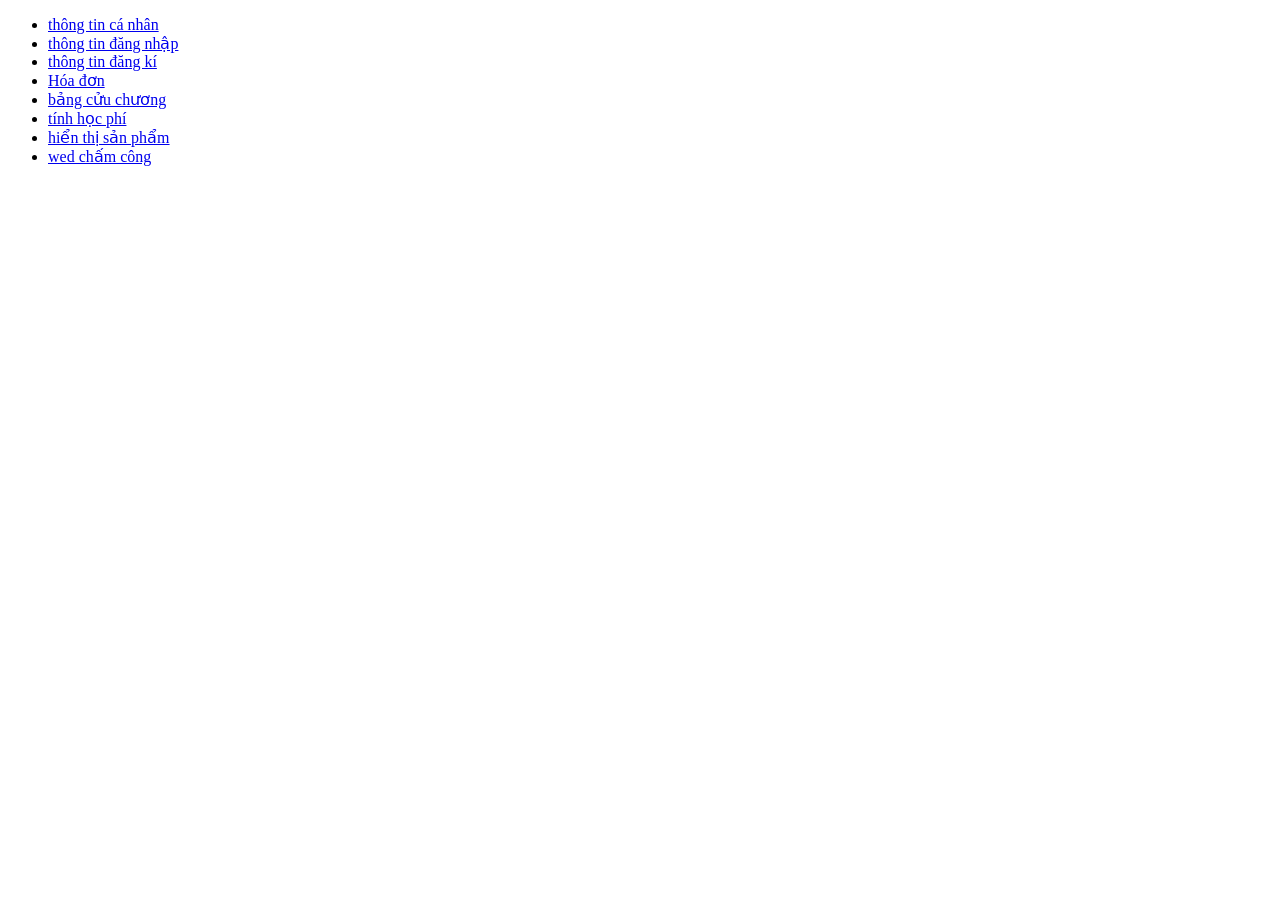
<file: index.html>
﻿<!DOCTYPE html>
<html lang "vi">
	<Head>
		<meta charset="UTF-8">
		<title> NguyenMinhNhut</title>
	<Head/>
<body>
	<ul>
		<li><a href = "html/page1.html">thông tin cá nhân</a></li>
		<li><a href = "html/page2.html">thông tin đăng nhập</a></li>
		<li><a href = "html/page3.html">thông tin đăng kí</a></li>
		<li><a href = "html/page4.html">Hóa đơn</a></li>
		<li><a href = "html/page5.html">bảng cửu chương</a></li>
		<li><a href = "html/page6.html">tính học phí</a></li>
		<li><a href = "html/page7.html">hiển thị sản phẩm</a></li>
		<li><a href = "html/ktqt.html">wed chấm công</a></li>
	</ul>

</body>
</html>
</file>
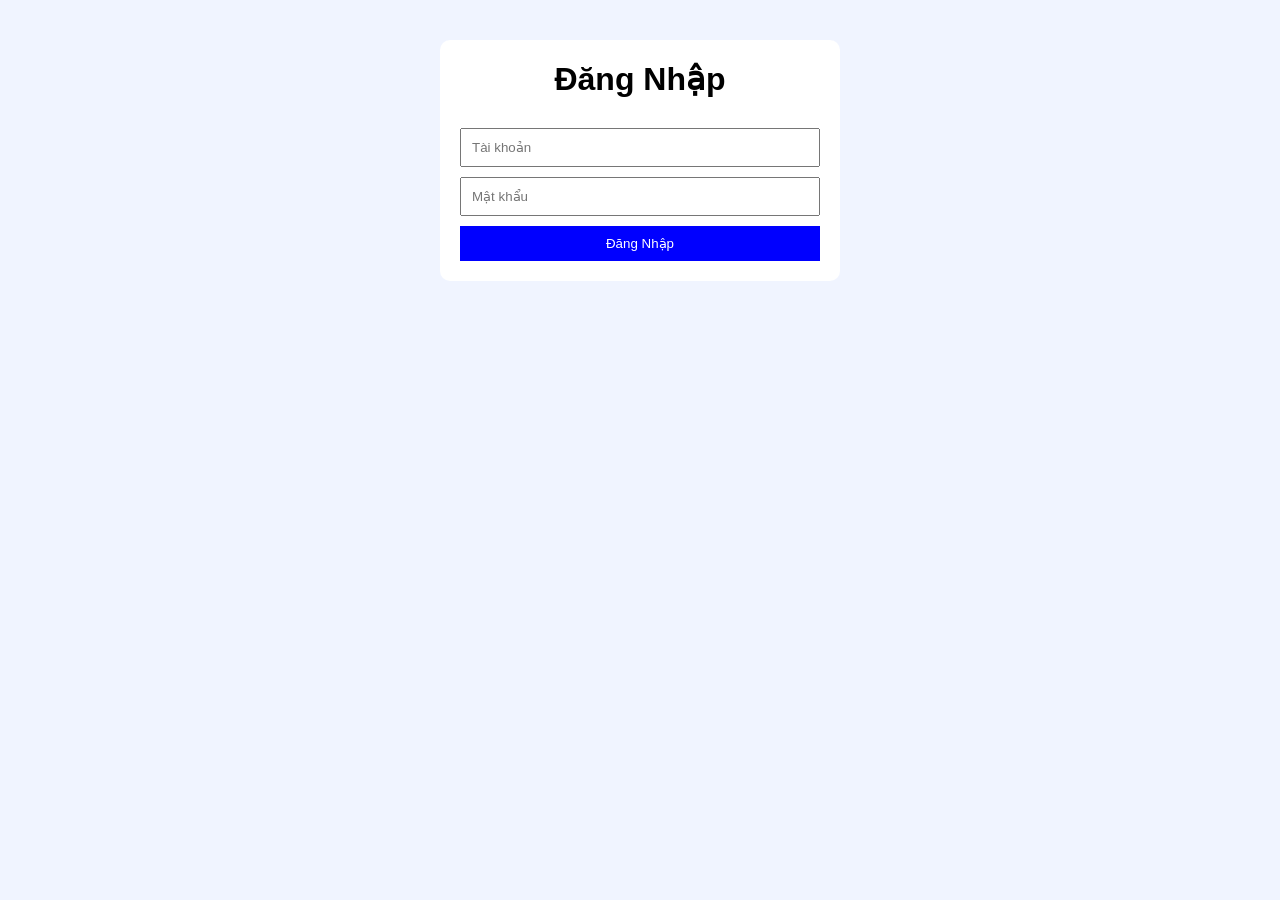
<file: html/ktqt.html>
﻿<!DOCTYPE html>
<html lang="vi">

<head>

    <meta charset="UTF-8">

    <meta name="viewport"
    content="width=device-width, initial-scale=1.0">

    <title>Web Chấm Công</title>

    <!-- Kết nối CSS -->
    <link rel="stylesheet" href="../css/stylektqt.css">

</head>

<body>

<!-- LOGIN -->
<div class="container" id="login">

    <h1>Đăng Nhập</h1>

    <!-- Nhập tài khoản -->
    <input
    type="text"
    id="username"
    placeholder="Tài khoản">

    <!-- Nhập mật khẩu -->
    <input
    type="password"
    id="password"
    placeholder="Mật khẩu">

    <!-- Nút đăng nhập -->
    <button onclick="dangNhap()">

        Đăng Nhập

    </button>

</div>

<!-- HOME -->
<div class="container" id="home">

    <h1>Chấm Công</h1>

    <!-- Nút check in -->
    <button onclick="checkIn()">

        Check In

    </button>

    <!-- Nút check out -->
    <button onclick="checkOut()">

        Check Out

    </button>

    <!-- Bảng -->
    <table>

        <tr>

            <th>Họ tên</th>

            <th>Giờ</th>

            <th>Trạng thái</th>

        </tr>

        <!-- DOM thêm dữ liệu -->
        <tbody id="tableBody">

        </tbody>

    </table>

</div>

<script>

/* ĐĂNG NHẬP */

function dangNhap(){

    let user =
    document.getElementById("username").value;

    let pass =
    document.getElementById("password").value;

    if(user == "nhut" && pass == "123"){

        document.getElementById("login").style.display =
        "none";

        document.getElementById("home").style.display =
        "block";

    }

    else{

        alert("Sai tài khoản");

    }

}

/* CHECK IN */

function checkIn(){

    let table =
    document.getElementById("tableBody");

    let row =
    document.createElement("tr");

    let time =
    new Date().toLocaleTimeString();

    row.innerHTML =

    `
    <td>Nguyễn Minh Nhựt</td>

    <td>${time}</td>

    <td>Check In</td>
    `;

    table.appendChild(row);

}

/* CHECK OUT */

function checkOut(){

    let table =
    document.getElementById("tableBody");

    let row =
    document.createElement("tr");

    let time =
    new Date().toLocaleTimeString();

    row.innerHTML =

    `
    <td>Nguyễn Minh Nhựt</td>

    <td>${time}</td>

    <td>Check Out</td>
    `;

    table.appendChild(row);

}

</script>

</body>
</html>
</file>
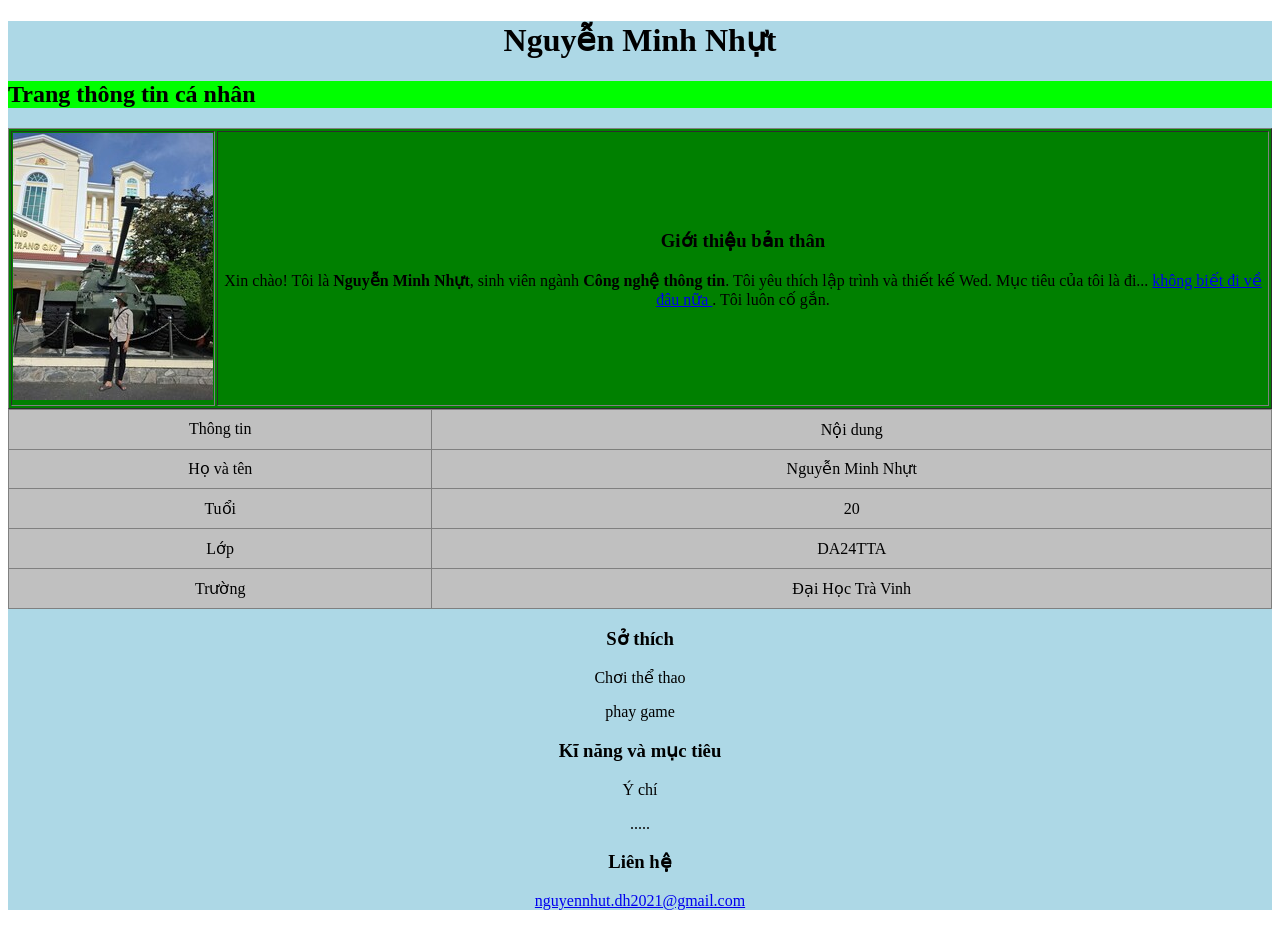
<file: html/page1.html>
﻿<!DOCTYPE html>
<html lang "vi">
	<Head>
		<meta charset="UTF-8">
		<title> NguyenMinhNhut</title>
		<link rel="stylesheet" href="../css/style.css">
	<Head/>
<body>
	<div class = "tieude1">
		<h1>Nguyễn Minh Nhựt</h1>
				
				
				<div class = "tieude2">
					<h2>Trang thông tin cá nhân </h2>
				</div>
	
	<table border="1" class ="bang1">
		
		
			<td><img src="../assets/images/hinh.jpg"alt="hình đại diện" class ="hinhn"></td>
			<td>
			
				<h3>Giới thiệu bản thân </h3>

				<p> Xin chào! Tôi là <b>Nguyễn Minh Nhựt</b>, sinh viên ngành <b>Công nghệ thông tin</b>. Tôi yêu thích lập trình 
				và thiết kế Wed. Mục tiêu của tôi là đi... <a href="https://fususu.com/khong-biet-di-dau/" target="https://fususu.com/khong-biet-di-dau/">
				không biết đi về đâu nữa </a>. Tôi luôn cố gắn. </p></td>
			</td>

	</table>

	


	
	
	<table border="1" class ="bang2">
		<tr>
			<td>Thông tin</td>
			<td>Nội dung</td>
		</tr>
		<tr>
			<td>Họ và tên</td>
			<td>Nguyễn Minh Nhựt</td>
		</tr>
		<tr>
			<td>Tuổi</td>
			<td>20</td>
		</tr>
		<tr>
			<td>Lớp</td>
			<td>DA24TTA</td>
		</tr>
		<tr>
			<td>Trường </td>
			<td>Đại Học Trà Vinh</td>
		</tr>
	</table>
	
	<h3>Sở thích</h3>

		<p> Chơi thể thao </p>
		<p> phay game </p>

	<h3>Kĩ năng và mục tiêu </h3>
		<p>Ý chí </p>
		<p>.....</p>
	<h3>Liên hệ</h3>
		<p>
		 <a href="mailto:nguyennhut.dh2021@gmail.com" >nguyennhut.dh2021@gmail.com</a>
		</p>

</div>

</body>
</html>
</file>
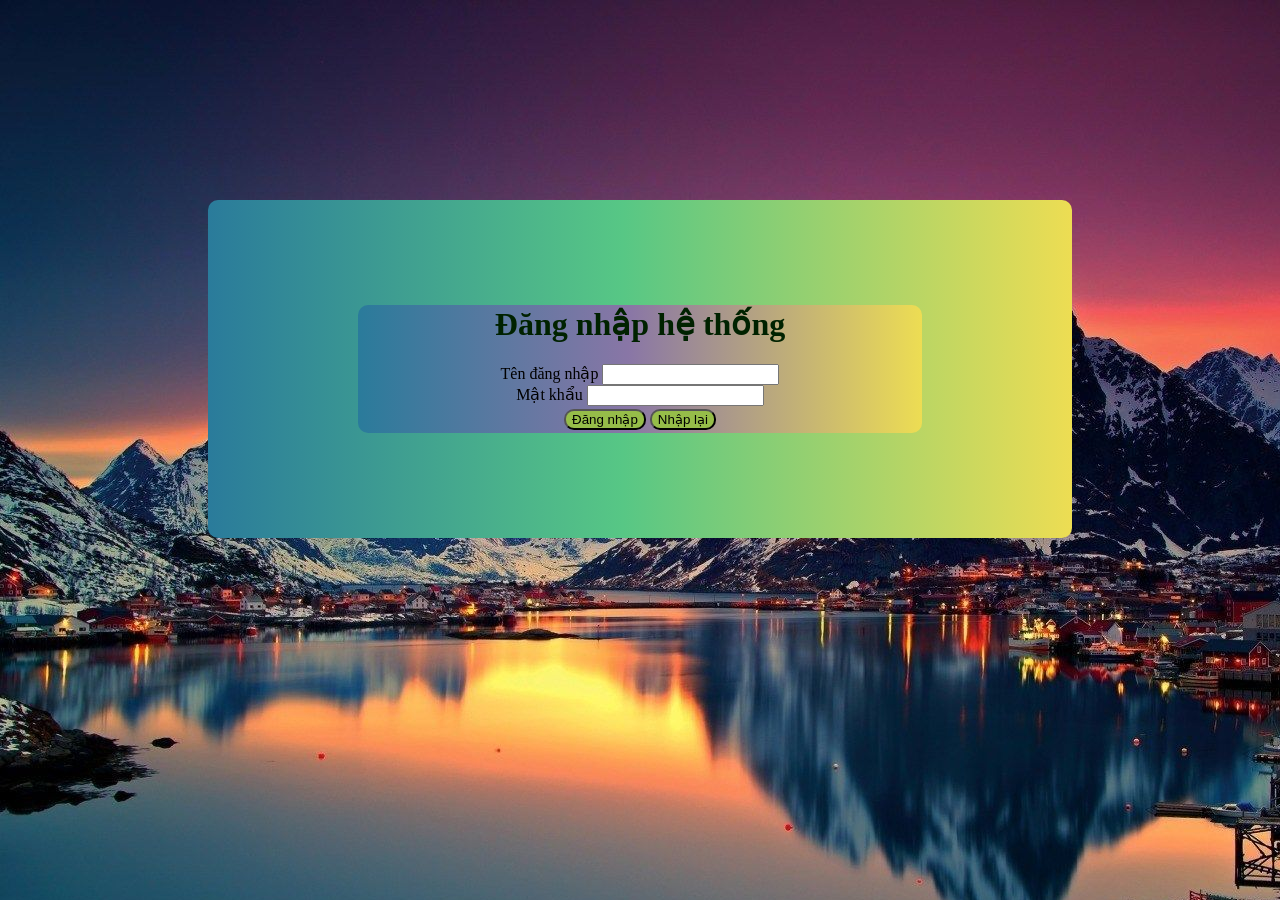
<file: html/page2.html>
﻿<!DOCTYPE html>
<html lang "vi">
	<Head>
		<meta charset="UTF-8">
		<title> NguyenMinhNhut</title>
		<link rel="stylesheet" href="../css/style2.css">
	</html>
<body>

	<div class = "container">
		<form id = "frmlogin">
			<div class = "tieude">
				<h1 >Đăng nhập hệ thống<h1>
			</div>
				<div class ="tendn">
					<label for="txtname">Tên đăng nhập</label>
					<input type="text" id="txtname" class = "temdn">
				</div>
				<div class = "mkdn">
					<label for="txtmk"> Mật khẩu </label>
					<input type="mat khẩu" id="txtmk" class= "mkdn">
				</div>
				<table class = "bang">
					<tr>
						<td colspan="4" style="text-align: center;">
							<input type="submit" class="nut" value="Đăng nhập">
							<input type="reset" class="nut" value="Nhập lại">	
						</td>
					</tr>
			</table>
	</form>
	</div>


</body>
</html>
</file>
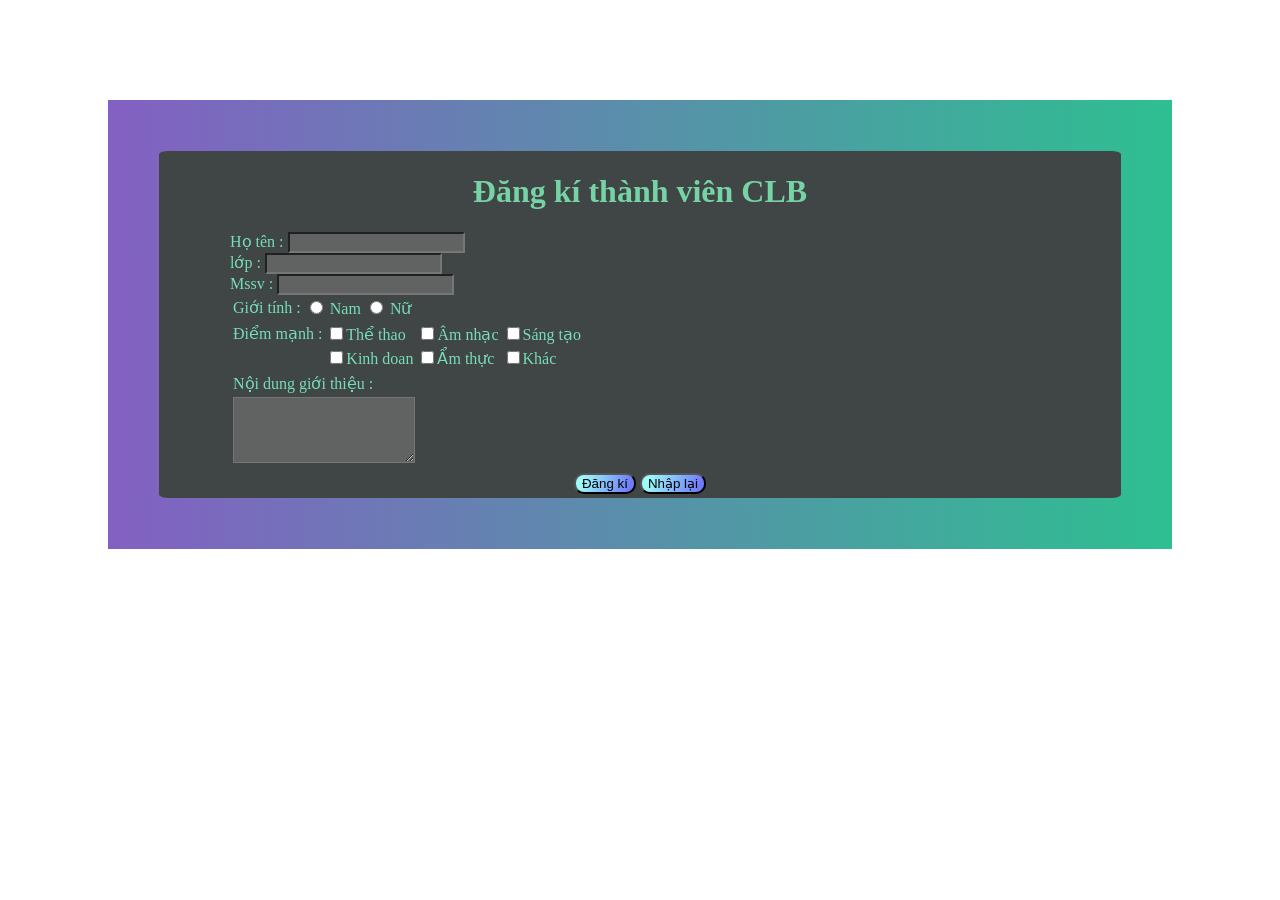
<file: html/page3.html>
﻿<!DOCTYPE html>
<html lang "vi">
	<Head>
		<meta charset="UTF-8">
		<title> NguyenMinhNhut</title>
		<link rel="stylesheet" href="../css/style3.css">
	<Head/>
<body >

	<div class = "container1">
		<form id ="container2">

			<div>
				<h1 class="tieude">
					Đăng kí thành viên CLB 
				</h1>
			</div>
		<div class="nhapthongtin">
			<div class="name">
				<label for="txtname">Họ tên :</label>
				<input type="text" id="txtname" class="use">
			</div>
			<div class="lop">
				<label for="txtname">lớp :</label>
				<input type="text" id="txtlop" class="use">
			</div>
			<div class="mssv">
				<label for="txtmssv">Mssv : </label>
				<input type="text" id="txtmssv" class="use">
			</div>

			<table>
				<tr>
					<td><label>Giới tính : </label><br></td>
					<td><label>
						<input type="radio" name="gioitinh" > Nam
					</label><br></td>
					<td><label>
						<input type="radio" name="gioitinh" > Nữ
					</label><br></td>
				</tr>
			</table>

			<table>
				<tr>
					<td>
						<label>
							Điểm mạnh : 
						</label>
					</td>
					<td>
						<input type="checkbox">Thể thao
					</td>
					<td>
						<input type="checkbox">Âm nhạc
					</td>
					<td>
						<input type="checkbox">Sáng tạo
					</td>
				</tr>
				<tr>
					<td></td>
					<td>
						<input type="checkbox">Kinh doan
					</td>
					<td>
						<input type="checkbox">Ẩm thực
					</td>
					<td>
						<input type="checkbox">Khác
					</td>
				</tr>
			</table>



			<table>
				<tr>
					<td>
						Nội dung giới thiệu :
					</td>
					<tr>
						<td>
							<textarea rows="4" clos="40" class="bangtudo" ></textarea>
						</td>
					</tr>
				</tr>
			</table>
		</div>
			<table class = "bang">
					<tr>
						<td colspan="4" style="text-align: center;">
							<input type="submit" class="nut" value="Đăng kí">
							<input type="reset"  class="nut" value="Nhập lại">	
						</td>
					</tr>
			</table>
			
	</form>
	</div>


</body>
</html>
</file>
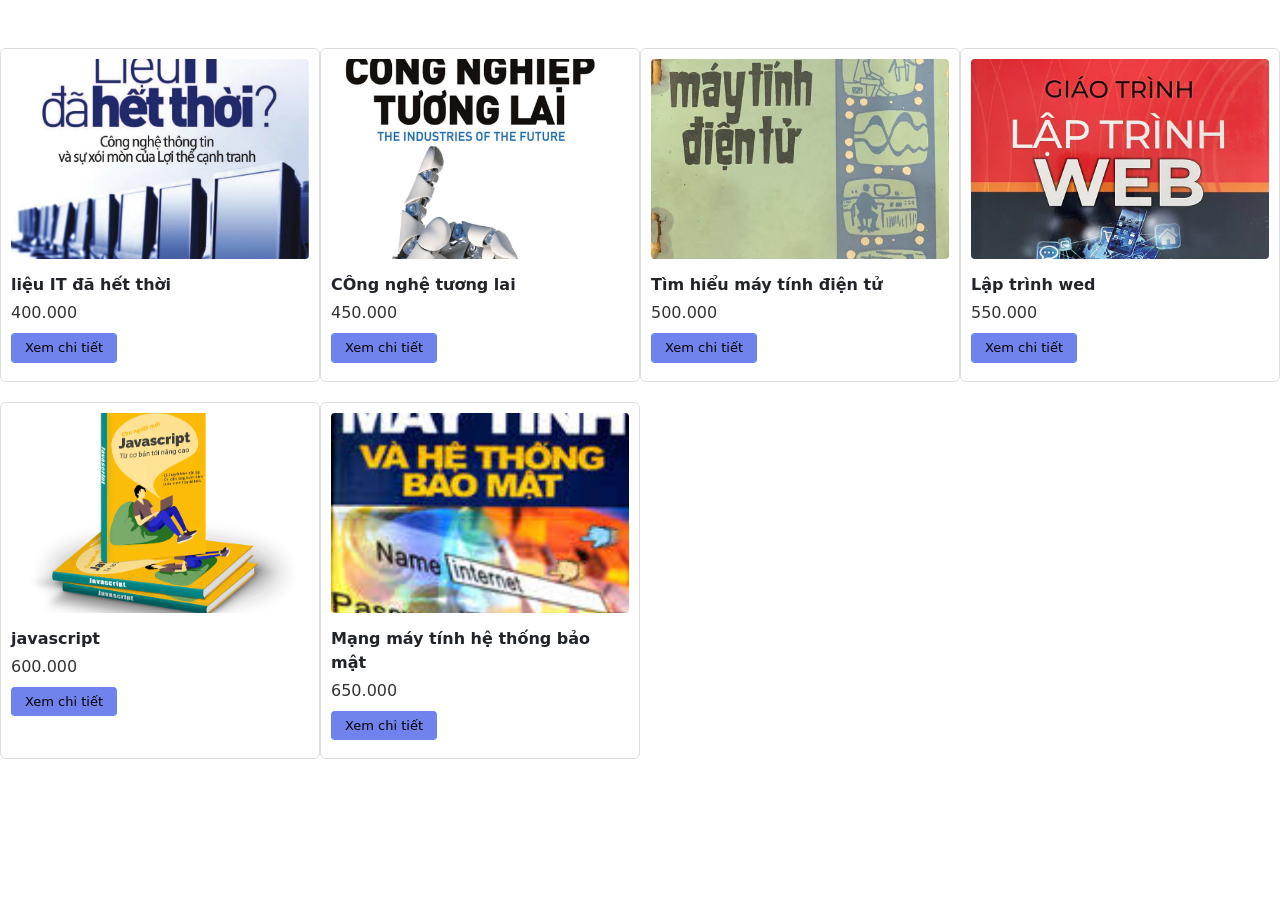
<file: html/page7.html>
﻿<!DOCTYPE html>
<html lang="vi">
<head>
    <title>Thiết kế trang hiển thị sản phẩm</title>
    <meta charset="utf-8">
    <script src="../js/lib.js"></script>
    <link href="https://cdn.jsdelivr.net/npm/bootstrap@5.3.0/dist/css/bootstrap.min.css" rel="stylesheet">
    <style>
        .product-item {
            padding: 10px;
            margin-bottom: 20px;
            border: 1px solid #ddd;
            border-radius: 6px;
            background: #fff;
        }
        .product-image img {
            width: 100%;
            height: 200px;
            object-fit: cover;
            border-radius: 4px;
        }
        .product-info { padding: 8px 0; }
        .product-name {
            font-weight: bold;
            margin: 6px 0 4px;
        }
        .product-price {
            color: #333;
            margin-bottom: 8px;
        }
        .btn-detail {
            display: inline-block;
            padding: 5px 14px;
            background-color: #0929df94;
            color: #000;
            border-radius: 4px;
            text-decoration: none;
            font-size: 13px;
        }
        .btn-detail:hover { background-color: #0b67bd; }
    </style>
</head>
<body>
    <div class="container-fluid mt-5">
        <div id="product-list" class="row"></div>
    </div>

    <script src="https://cdn.jsdelivr.net/npm/bootstrap@5.3.0/dist/js/bootstrap.bundle.min.js"></script>
    <script>
        addProduct_v2(productDatabase);
    </script>
</body>
</html>
</file>
<file: css/stylektqt.css>
﻿/* Reset */

*{
    margin:0;
    padding:0;
    box-sizing:border-box;
    font-family:Arial;
}

/* Background */

body{
    background:#f0f4ff;
}

/* Khung */

.container{

    width:400px;

    margin:40px auto;

    background:white;

    padding:20px;

    border-radius:10px;

}

/* Tiêu đề */

h1{

    text-align:center;

    margin-bottom:20px;

}

/* Input */

input{

    width:100%;

    padding:10px;

    margin-top:10px;

}

/* Button */

button{

    width:100%;

    padding:10px;

    margin-top:10px;

    background:blue;

    color:white;

    border:none;

    cursor:pointer;

}

/* Ẩn home */

#home{
    display:none;
}

/* Bảng */

table{

    width:100%;

    margin-top:20px;

    border-collapse:collapse;

}

/* Ô */

th,
td{

    border:1px solid black;

    padding:10px;

    text-align:center;

}
</file>
<file: css/style.css>
﻿.tieude1{
	background-color:#ADD8E6;
	text-align:center;
}
.tieude2{
	background-color:#00FF00;
	text-align:left;
}
table .hinhnen{
	border-radius:20px;
}
.bang1{
	background-color:#008000;
}
	

.bang2{
	border-collapse: collapse;
	background-color: #c0c0c0;
	width:100%;
	height:200px;
	
}
</file>
<file: css/style2.css>
﻿.container{
	background: #2A7B9B;
	background: linear-gradient(90deg, rgba(42, 123, 155, 1) 0%, rgba(87, 199, 133, 1) 48%, rgba(237, 221, 83, 1) 100%);
	text-align: center;
	margin: 200px;
	padding : 5px;
	border-radius:10px;
	padding-left:50px;
	padding-right:50px;
}

#frmlogin{
	margin:100px;
	padding-left:50px;
	padding-right:50px;
	background: #2A7B9B;
background: linear-gradient(90deg, rgba(42, 123, 155, 1) 0%, rgba(137, 118, 166, 1) 48%, rgba(237, 221, 83, 1) 100%);
	border-radius:10px;
}

.tieude{
	color:#002200;
}
body{
	background-image: url("../assets/images/nen5.jpg");
}
.bang{
	
	margin:auto;
	border:none;
	
}

input.nut{
	cursor:pointer;
	background : #96bd49;
	border-radius:10px;
}
</file>
<file: css/style3.css>
﻿
.container1{
  background-image: linear-gradient(to right, #8360c3, #2ebf91);
    margin: 100px;
    padding : 50px;
}
#container2{
    background-color: #404545;
    margin: 1px;
    padding : 1px;
    border-radius: 1%;
}
.tieude{
    text-align: center;
    color:rgb(117, 211, 166);
}

.nhapthongtin{
    padding-left: 70px;
    color:rgb(119, 221, 183);
}
.bang{
	
	margin:auto;
	border:none;
	
}
input.use{
background-color: #616363;
}
.bangtudo{
    background-color: #616363;
}
input.nut{
	cursor:pointer;
	background-image: linear-gradient( 109.6deg, rgba(156,252,248,1) 11.2%, rgba(110,123,251,1) 91.1% );
	border-radius:10px;
}
</file>
